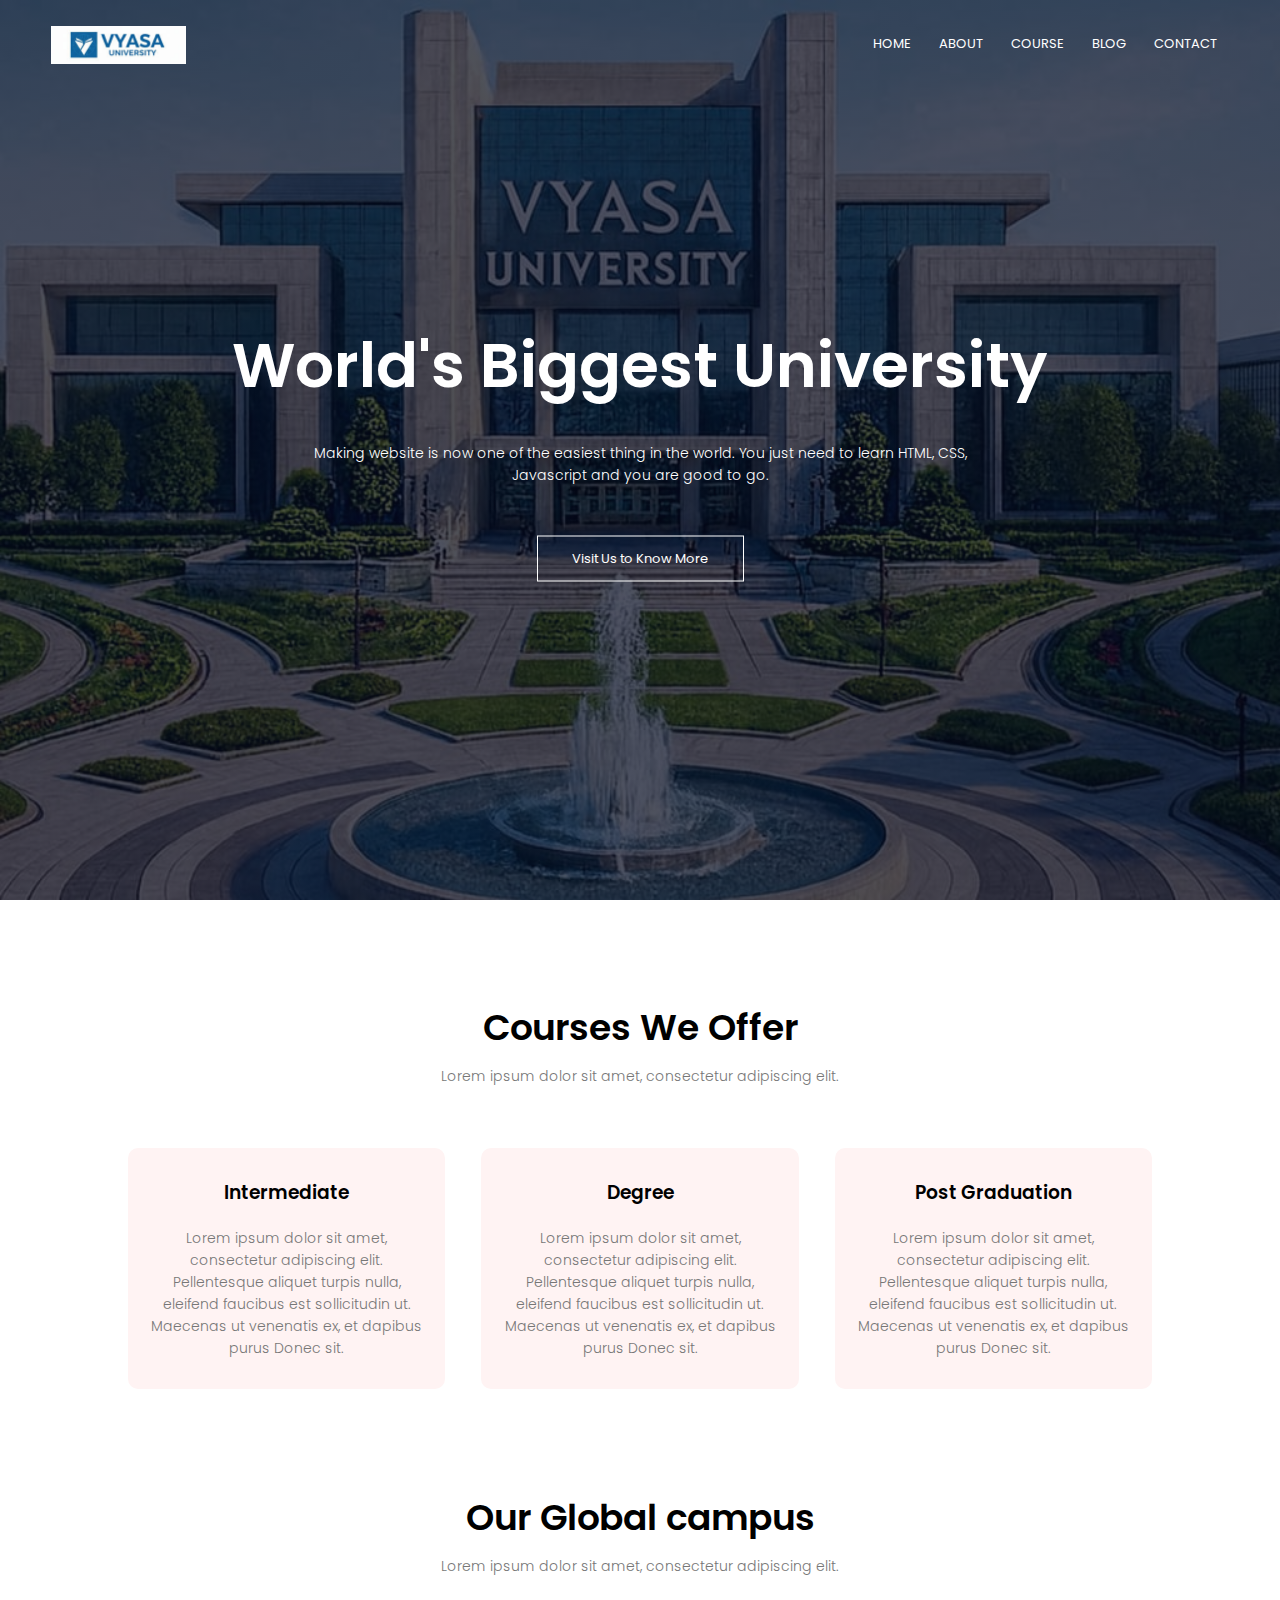
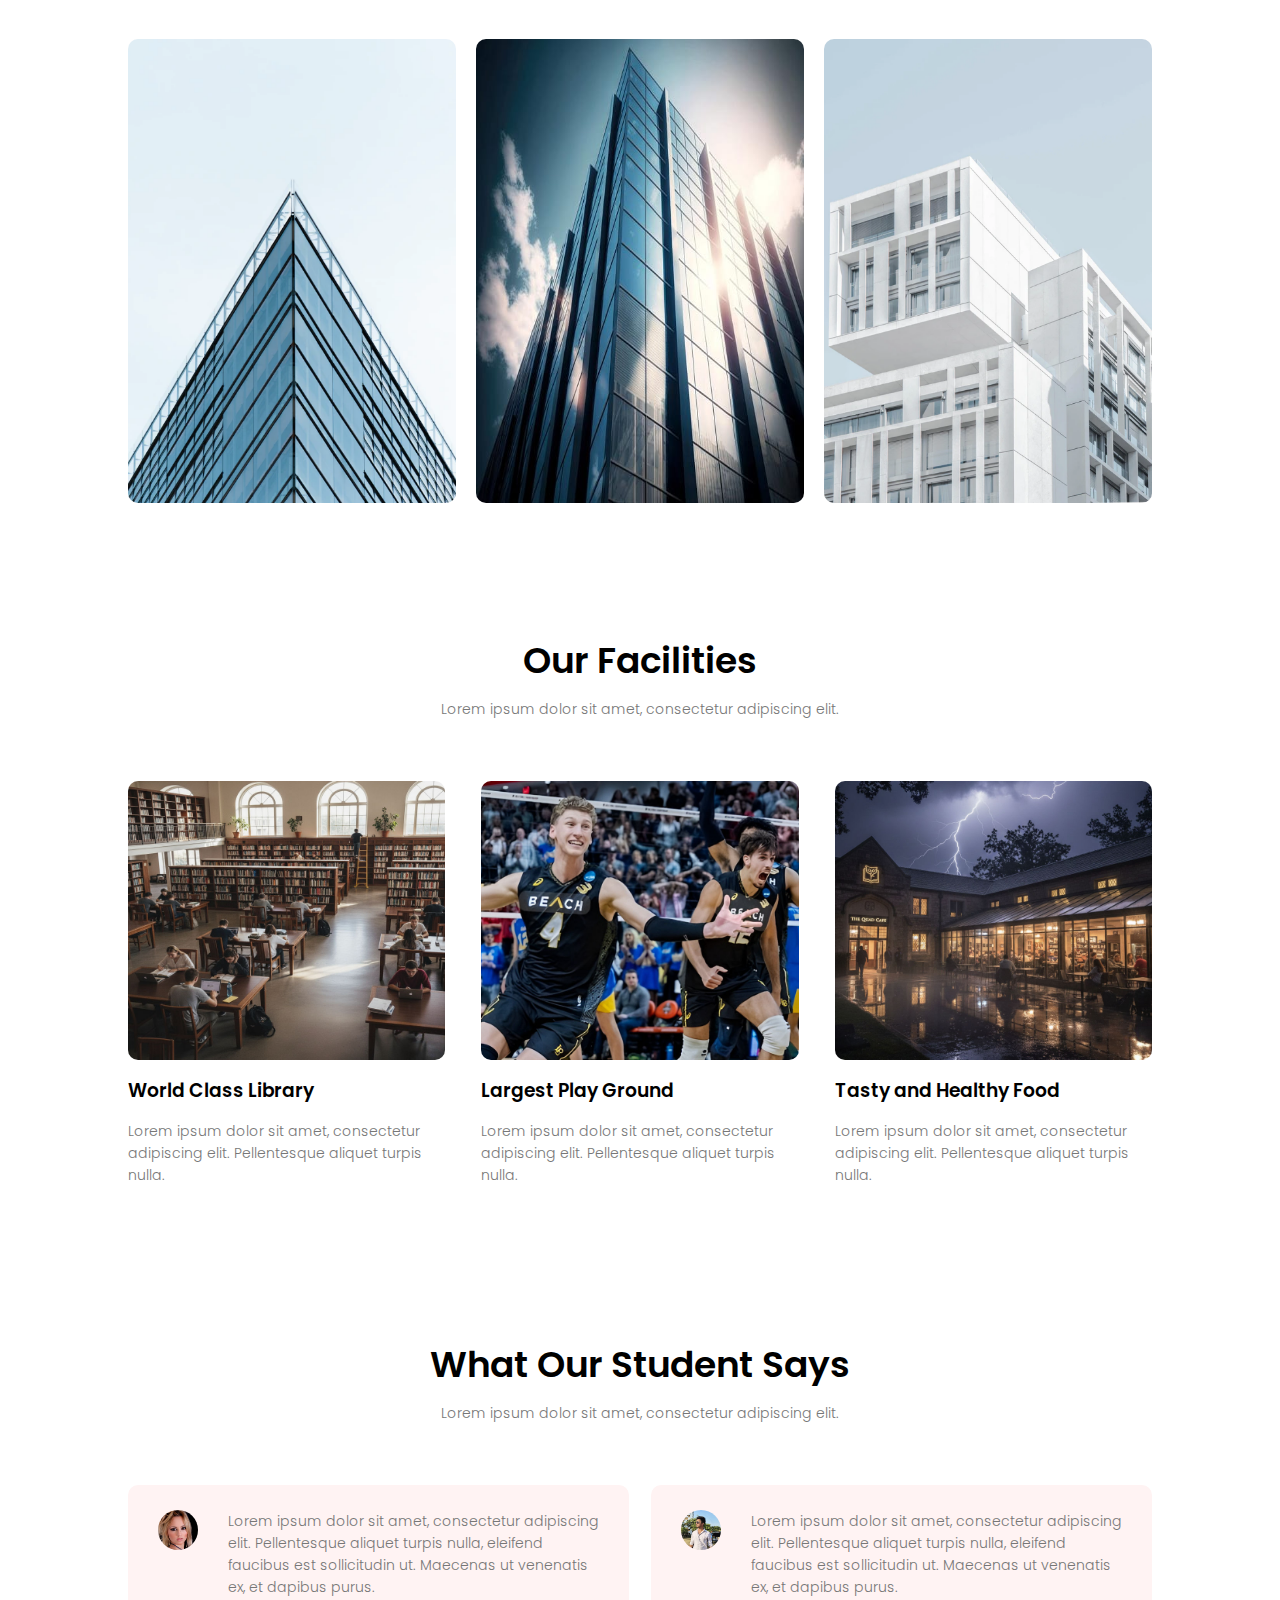
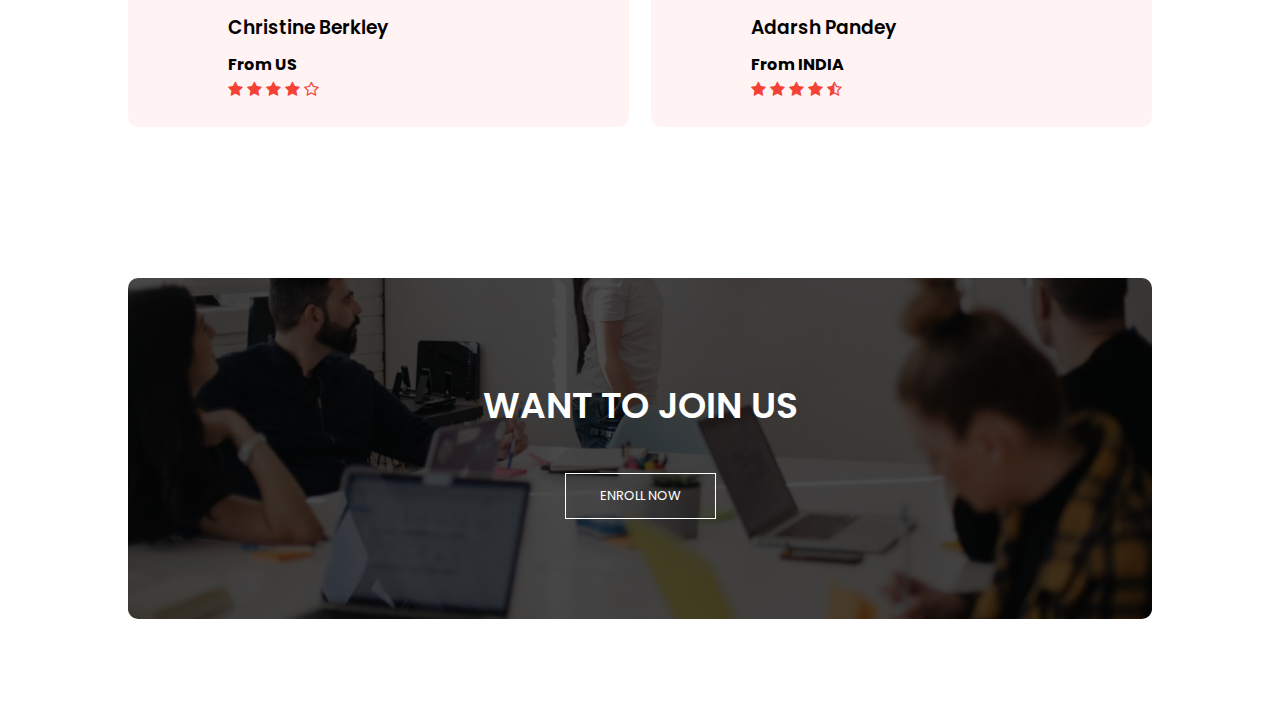
<file: index.html>
<html>
<head>
<meta name="viewport" content="width=device-width, initial-scale=1.0">
<title>University Website Design - BY ANSH</title>
<link rel="stylesheet" href="style.css">
<link href="https://fonts.googleapis.com/css?family=Poppins:100,200,300,400,600,700&display=swap" rel="stylesheet">
<link rel="stylesheet" href="https://stackpath.bootstrapcdn.com/font-awesome/4.7.0/css/font-awesome.min.css"> 
</head>
<body>
    <section class="header">
        
        <nav>
            <a href="index.html"><img src="images/logo.jpg"></a>
            <div class="nav-links" id="navLinks">  
                <i class="fa fa-close" onclick="hideMenu()"></i>
                <ul>
                    <li><a href="index.html">HOME</a></li>
                    <li><a href="about.html">ABOUT</a></li>
                    <li><a href="course.html">COURSE</a></li>
                    <li><a href="blog.html">BLOG</a></li>
                    <li><a href="contact.html">CONTACT</a></li>
                </ul>
            </div>
            <i class="fa fa-bars" onclick="showMenu()"></i>
        </nav>
        
        <div class="text-box">
            <h1>World's Biggest University</h1>
            <p>Making website is now one of the easiest thing in the world. You just need to learn HTML, CSS,<br>Javascript and you are good to go.</p>
            <a href="contact.html" class="hero-btn">Visit Us to Know More</a>
        </div>
    </section>
    
<!---------- course ----------->
    
    <section class="course">
        <h1>Courses We Offer</h1>
        <p>Lorem ipsum dolor sit amet, consectetur adipiscing elit.</p>
        <div class="row">
            <div class="course-col">
                <h3>Intermediate</h3>
                <p>Lorem ipsum dolor sit amet, consectetur adipiscing elit. Pellentesque aliquet turpis nulla, eleifend faucibus est sollicitudin ut. Maecenas ut venenatis ex, et dapibus purus Donec sit.</p>
            </div>
            <div class="course-col">
                <h3>Degree</h3>
                <p>Lorem ipsum dolor sit amet, consectetur adipiscing elit. Pellentesque aliquet turpis nulla, eleifend faucibus est sollicitudin ut. Maecenas ut venenatis ex, et dapibus purus Donec sit.</p>
            </div>
            <div class="course-col">
                <h3>Post Graduation</h3>
                <p>Lorem ipsum dolor sit amet, consectetur adipiscing elit. Pellentesque aliquet turpis nulla, eleifend faucibus est sollicitudin ut. Maecenas ut venenatis ex, et dapibus purus Donec sit.</p>
            </div>
        </div>
    </section>
    
<!---------- campus ---------->
    
    <section class="campus">
        <h1>Our Global campus</h1>
        <p>Lorem ipsum dolor sit amet, consectetur adipiscing elit.</p>
            <div class="row">
                <div class="campus-col">
                    <img src="images/london.png">
                    <div class="layer">
                        <h3>LONDON</h3>
                    </div>
                </div>
                <div class="campus-col">
                    <img src="images/newyork.jpg">
                    <div class="layer">
                        <h3>NEW YORK</h3>
                    </div>
                </div>
                <div class="campus-col">
                    <img src="images/washington.png">
                    <div class="layer">
                        <h3>WASHINGTON</h3>
                    </div>
                </div>
                
            </div>
    </section>
    
<!---------- Facilities ---------->
    
    <section class="facility">
        <h1>Our Facilities</h1>
        <p>Lorem ipsum dolor sit amet, consectetur adipiscing elit.</p>
            <div class="row">
                <div class="facility-col">
                    <img src="images/library.png.jpg">
                    <h3>World Class Library</h3>
                    <p>Lorem ipsum dolor sit amet, consectetur adipiscing elit. Pellentesque aliquet turpis nulla.</p>
                </div>
                <div class="facility-col">
                    <img src="images/volleyball.png.jpg">
                    <h3>Largest Play Ground</h3>
                    <p>Lorem ipsum dolor sit amet, consectetur adipiscing elit. Pellentesque aliquet turpis nulla.</p>
                </div>
                <div class="facility-col">
                    <img src="images/restaurant.png.jpg">
                    <h3>Tasty and Healthy Food</h3>
                    <p>Lorem ipsum dolor sit amet, consectetur adipiscing elit. Pellentesque aliquet turpis nulla.</p>
                </div>
            </div>
    </section>
    
    
<!---------- testimonials ---------->
    
    <section class="testimonials">
        <h1>What Our Student Says</h1>
        <p>Lorem ipsum dolor sit amet, consectetur adipiscing elit.</p>
            <div class="row">
                <div class="testimonial-col">
                    <img src="images/user1.jpg">
                    <div> 
                        <p>Lorem ipsum dolor sit amet, consectetur adipiscing elit. Pellentesque aliquet turpis nulla, eleifend faucibus est sollicitudin ut. Maecenas ut venenatis ex, et dapibus purus.</p>
                        <h3>Christine Berkley</h3>
                        <h4>From US</h4>
                        <i class="fa fa-star"></i>
                        <i class="fa fa-star"></i>
                        <i class="fa fa-star"></i>
                        <i class="fa fa-star"></i>
                        <i class="fa fa-star-o"></i>
                    </div>
                </div>
                <div class="testimonial-col">
                    <img src="images/user2.jpg">
                    <div>
                        <p>Lorem ipsum dolor sit amet, consectetur adipiscing elit. Pellentesque aliquet turpis nulla, eleifend faucibus est sollicitudin ut. Maecenas ut venenatis ex, et dapibus purus.</p>
                        <h3>Adarsh Pandey</h3>
                        <h4>From INDIA</h4>
                        <i class="fa fa-star"></i>
                        <i class="fa fa-star"></i>
                        <i class="fa fa-star"></i>
                        <i class="fa fa-star"></i>
                        <i class="fa fa-star-half-o"></i>
                    </div>
                </div>
                
            </div>
    </section>
    
<!------ Call To Action ------>

<section class="cta">
    
       <h1> WANT TO JOIN US </h1>
        <a class="hero-btn red-btn,"href="https://youtube.com/@anshraj_133?si=TaC7SH4t0weMFYqm">ENROLL NOW</a>
       
    
</section>    
 
<!-------- footer ---------->


  
<!----JavaScript for toggle menu---->
<script>
    var navLinks = document.getElementById("navLinks");

    function showMenu() {
        navLinks.style.right = "0";
    }

    function hideMenu() {
        navLinks.style.right = "-200px";
    }
</script> 
    
</body>
</html>
</file>
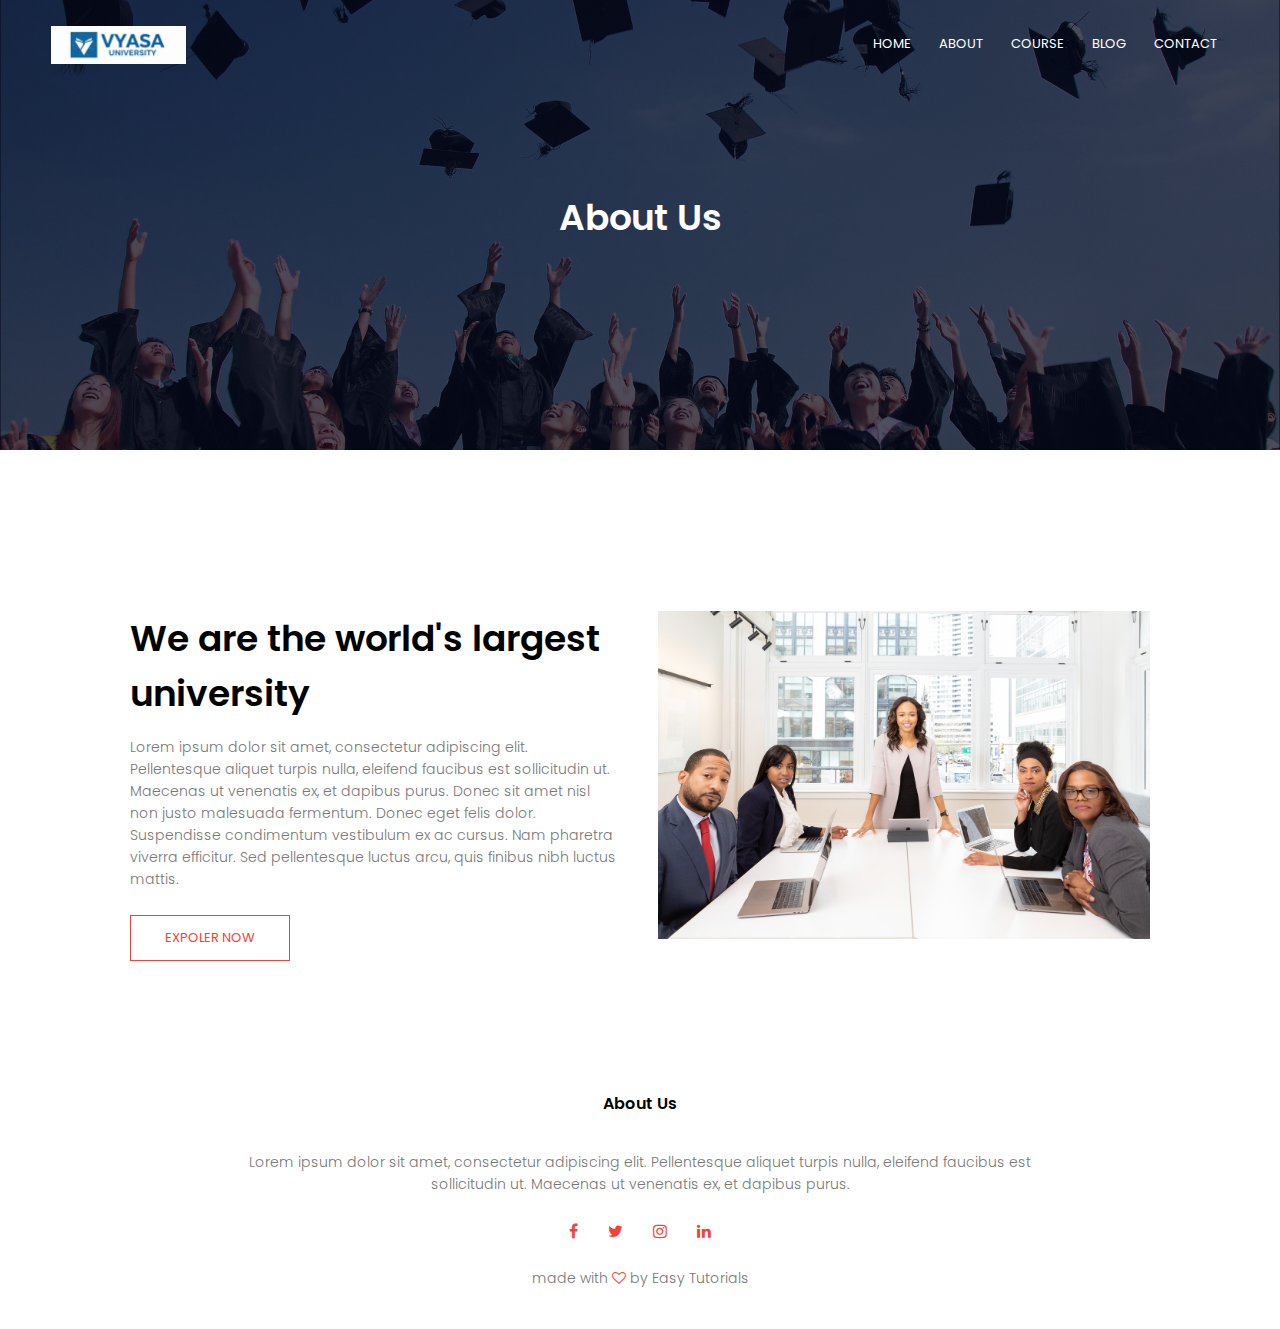
<file: about.html>
<html>
<head>
<meta name="viewport" content="width=device-width, initial-scale=1.0">
<title>University Website Design - Easy Tutorials</title>
<link rel="stylesheet" href="style.css">
<link href="https://fonts.googleapis.com/css?family=Poppins:100,200,300,400,600,700&display=swap" rel="stylesheet">
<link rel="stylesheet" href="https://stackpath.bootstrapcdn.com/font-awesome/4.7.0/css/font-awesome.min.css"> 
</head>
<body>
    <section class="sub-header">
        <nav>
            <a href="index.html"><img src="images/logo.jpg"></a>
            <div class="nav-links" id="navLinks">  
                <i class="fa fa-close" onclick="hideMenu()"></i>
                <ul>
                    <li><a href="index.html">HOME</a></li>
                    <li><a href="about.html">ABOUT</a></li>
                    <li><a href="course.html">COURSE</a></li>
                    <li><a href="blog.html">BLOG</a></li>
                    <li><a href="contact.html">CONTACT</a></li>
                </ul>
            </div>
            <i class="fa fa-bars" onclick="showMenu()"></i>
        </nav>   
            <h1>About Us</h1>
    </section>
    
    
<!------- about us content -------->
    
<section class="about-us">
    <div class="row">
        <div class="about-col">
            <h1>We are the world's largest university</h1>     
            <p>Lorem ipsum dolor sit amet, consectetur adipiscing elit. Pellentesque aliquet turpis nulla, eleifend faucibus est sollicitudin ut. Maecenas ut venenatis ex, et dapibus purus. Donec sit amet nisl non justo malesuada fermentum. Donec eget felis dolor. Suspendisse condimentum vestibulum ex ac cursus. Nam pharetra viverra efficitur. Sed pellentesque luctus arcu, quis finibus nibh luctus mattis.</p>
            <a  class="hero-btn red-btn"href="https://www.linkedin.com/in/ansh-raj-6442a7393?utm_source=share&utm_campaign=share_via&utm_content=profile&utm_medium=android_app">EXPOLER NOW</a>
        </div>
        <div class="about-col">
            <img src="images/about.jpg">
        </div>
    </div>    
</section>
    
<!-------- footer ---------->

<section class="footer">
        <h4>About Us</h4>
        <p>Lorem ipsum dolor sit amet, consectetur adipiscing elit. Pellentesque aliquet turpis nulla, eleifend faucibus est<br>sollicitudin ut. Maecenas ut venenatis ex, et dapibus purus.</p>
        <div class="icons">
            <i class="fa fa-facebook"></i>
            <i class="fa fa-twitter"></i>
            <i class="fa fa-instagram"></i>
            <i class="fa fa-linkedin"></i>
        </div>
        <p>made with <i class="fa fa-heart-o"></i> by Easy Tutorials</p>
</section>    
  
  
<!----JavaScript for toggle menu---->
<script>
    var navLinks = document.getElementById("navLinks");

    function showMenu() {
        navLinks.style.right = "0";
    }

    function hideMenu() {
        navLinks.style.right = "-200px";
    }
</script> 
    
</body>
</html>
</file>
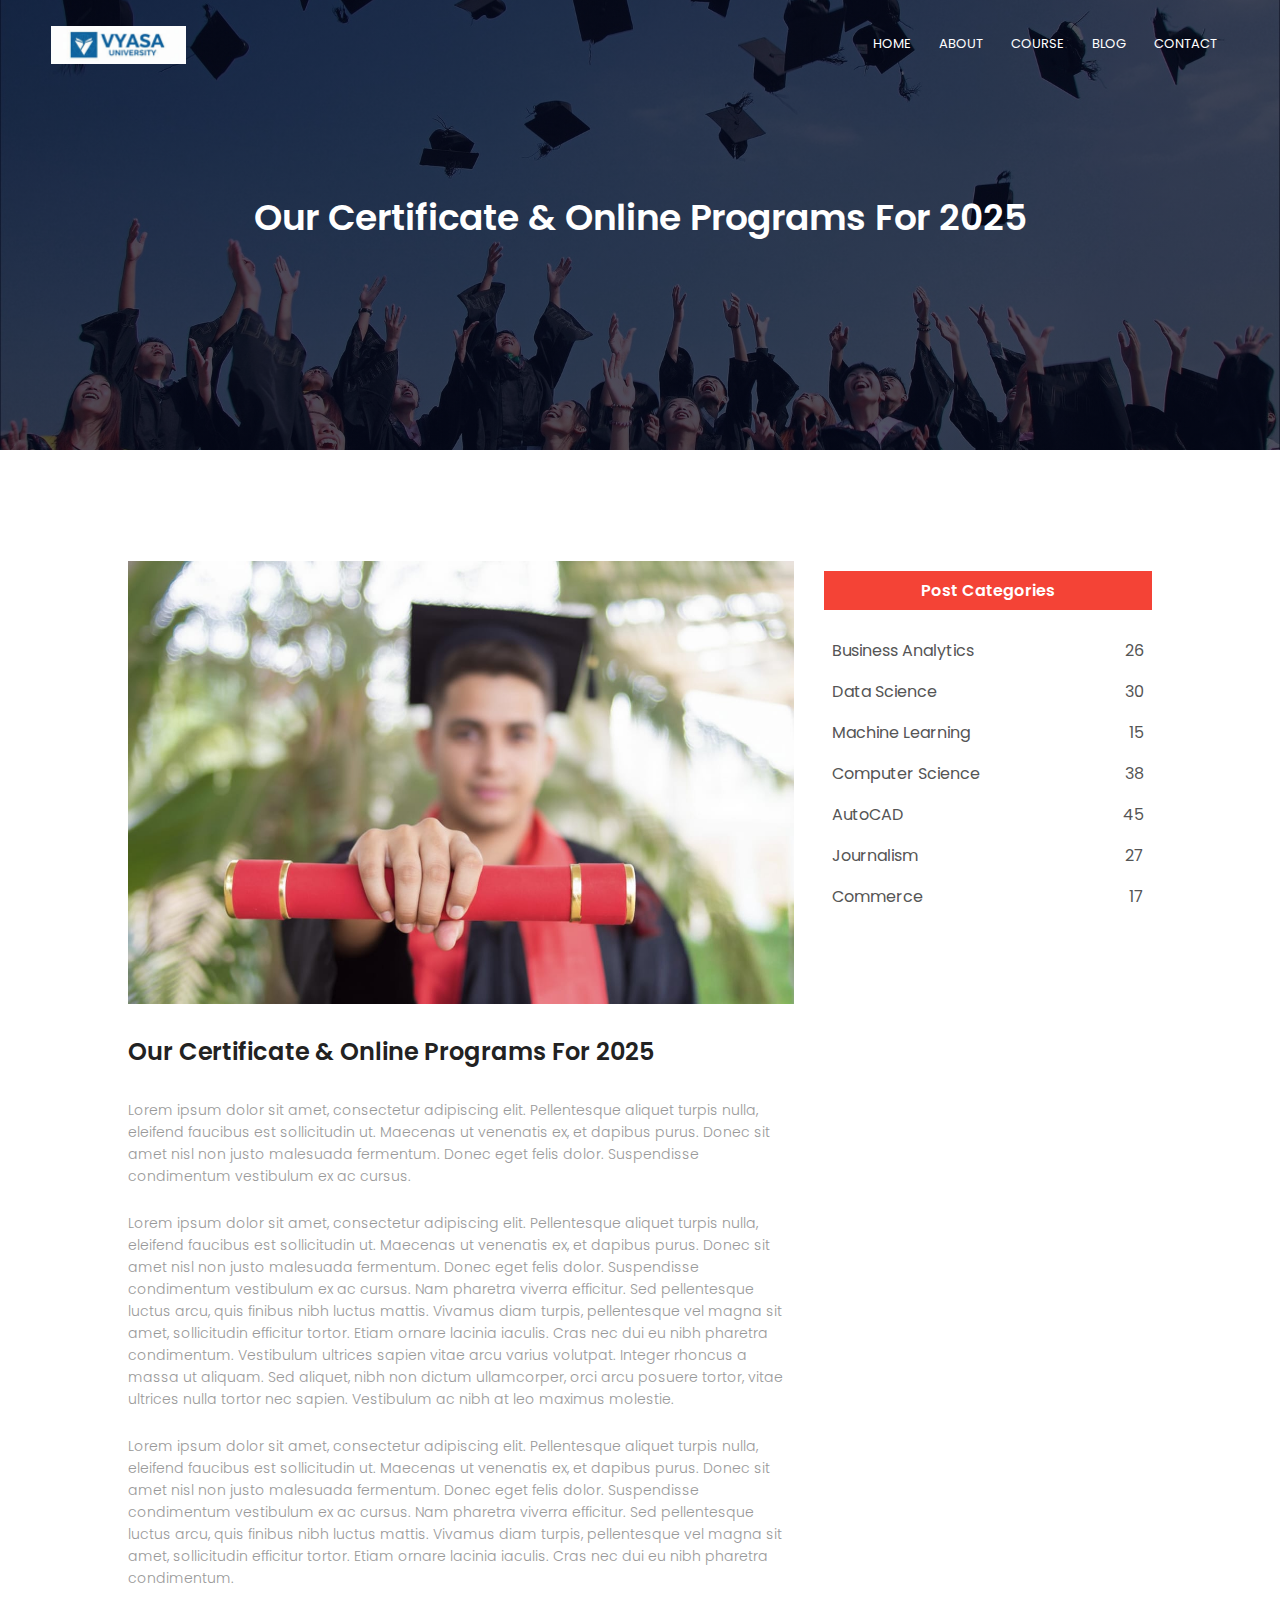
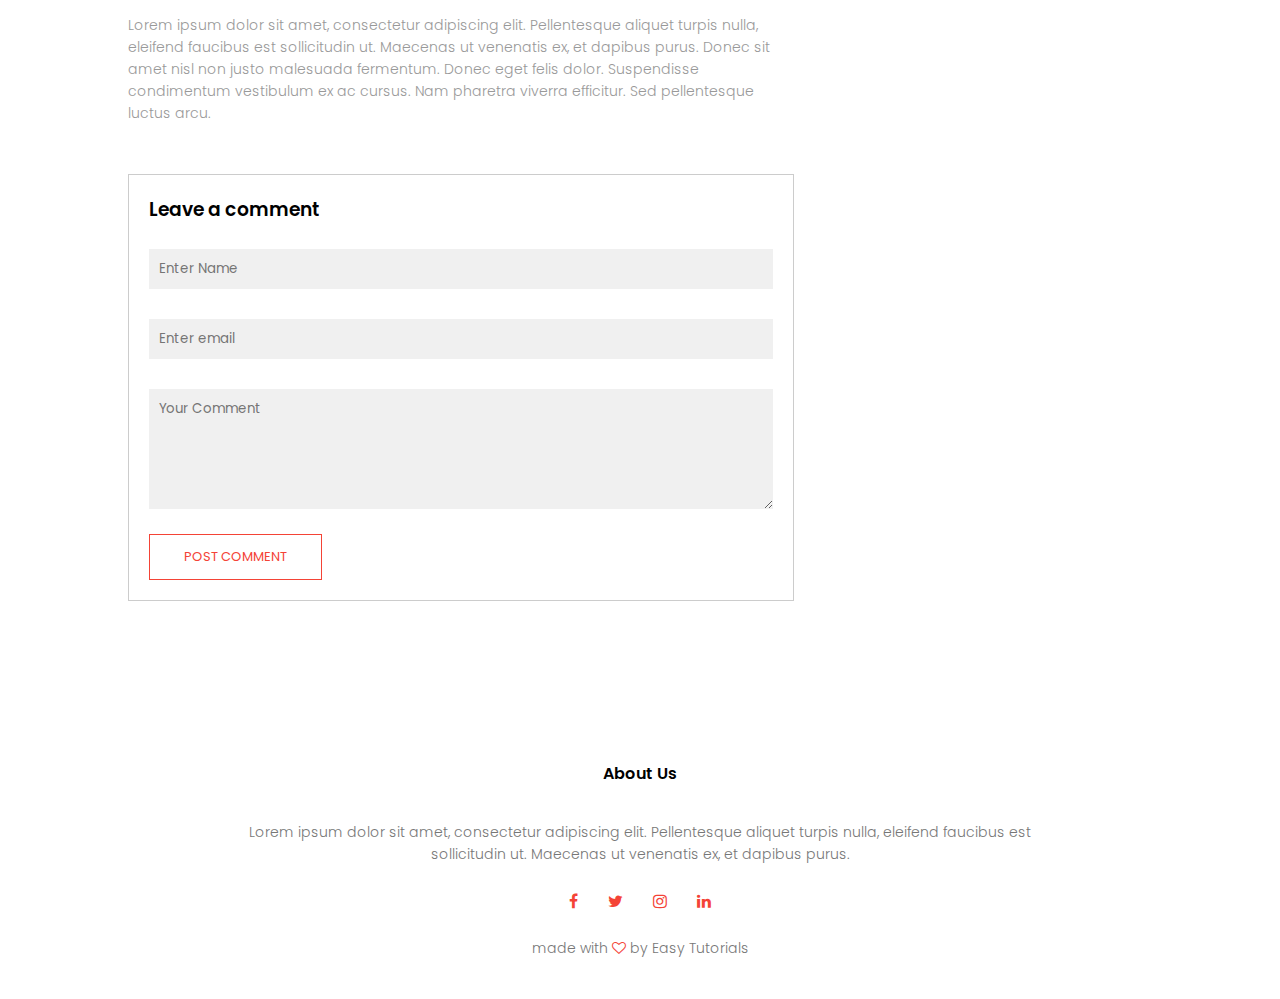
<file: blog.html>
<html>
<head>
<meta name="viewport" content="width=device-width, initial-scale=1.0">
<title>University Website Design - Easy Tutorials</title>
<link rel="stylesheet" href="style.css">
<link href="https://fonts.googleapis.com/css?family=Poppins:100,200,300,400,600,700&display=swap" rel="stylesheet">
<link rel="stylesheet" href="https://stackpath.bootstrapcdn.com/font-awesome/4.7.0/css/font-awesome.min.css"> 
</head>
<body>
    <section class="sub-header">
        <nav>
            <a href="index.html"><img src="images/logo.jpg"></a>
            <div class="nav-links" id="navLinks">  
                <i class="fa fa-close" onclick="hideMenu()"></i>
                <ul>
                    <li><a href="index.html">HOME</a></li>
                    <li><a href="about.html">ABOUT</a></li>
                    <li><a href="course.html">COURSE</a></li>
                    <li><a href="blog.html">BLOG</a></li>
                    <li><a href="contact.html">CONTACT</a></li>
                </ul>
            </div>
            <i class="fa fa-bars" onclick="showMenu()"></i>
        </nav>
            <h1>Our Certificate & Online Programs For 2025</h1>
    </section>
    
<!---------- Blog Page Content ---------->
    
    <section class="blog-content">
    <div class="row">
    <div class="blog-left">
        <img src="images/certificate.jpg">
        <h2>Our Certificate & Online Programs For 2025</h2>
        
        <p>Lorem ipsum dolor sit amet, consectetur adipiscing elit. Pellentesque aliquet turpis nulla, eleifend faucibus est sollicitudin ut. Maecenas ut venenatis ex, et dapibus purus. Donec sit amet nisl non justo malesuada fermentum. Donec eget felis dolor. Suspendisse condimentum vestibulum ex ac cursus.</p>
        <br>
        <p>Lorem ipsum dolor sit amet, consectetur adipiscing elit. Pellentesque aliquet turpis nulla, eleifend faucibus est sollicitudin ut. Maecenas ut venenatis ex, et dapibus purus. Donec sit amet nisl non justo malesuada fermentum. Donec eget felis dolor. Suspendisse condimentum vestibulum ex ac cursus. Nam pharetra viverra efficitur. Sed pellentesque luctus arcu, quis finibus nibh luctus mattis. Vivamus diam turpis, pellentesque vel magna sit amet, sollicitudin efficitur tortor. Etiam ornare lacinia iaculis. Cras nec dui eu nibh pharetra condimentum. Vestibulum ultrices sapien vitae arcu varius volutpat. Integer rhoncus a massa ut aliquam. Sed aliquet, nibh non dictum ullamcorper, orci arcu posuere tortor, vitae ultrices nulla tortor nec sapien. Vestibulum ac nibh at leo maximus molestie.</p>
        <br>
        <p>Lorem ipsum dolor sit amet, consectetur adipiscing elit. Pellentesque aliquet turpis nulla, eleifend faucibus est sollicitudin ut. Maecenas ut venenatis ex, et dapibus purus. Donec sit amet nisl non justo malesuada fermentum. Donec eget felis dolor. Suspendisse condimentum vestibulum ex ac cursus. Nam pharetra viverra efficitur. Sed pellentesque luctus arcu, quis finibus nibh luctus mattis. Vivamus diam turpis, pellentesque vel magna sit amet, sollicitudin efficitur tortor. Etiam ornare lacinia iaculis. Cras nec dui eu nibh pharetra condimentum.</p>
        <br>
        <p>Lorem ipsum dolor sit amet, consectetur adipiscing elit. Pellentesque aliquet turpis nulla, eleifend faucibus est sollicitudin ut. Maecenas ut venenatis ex, et dapibus purus. Donec sit amet nisl non justo malesuada fermentum. Donec eget felis dolor. Suspendisse condimentum vestibulum ex ac cursus. Nam pharetra viverra efficitur. Sed pellentesque luctus arcu.</p>
        
        <div class="comment-box">
            <h3>Leave a comment</h3>
            <form class="comment-form">
                    <input type="text" placeholder="Enter Name">
                    <input type="email" placeholder="Enter email">
                    <textarea rows="5" placeholder="Your Comment"></textarea>
                    <button type="submit" class="hero-btn red-btn">POST COMMENT</button>
            </form>
        </div>
    </div>
        
    <div class="blog-right">
        
        
            <h3>Post Categories</h3>
            <div>
                <span>Business Analytics</span>
                <span>26</span>
            </div>
            <div>
                <span>Data Science</span>
                <span>30</span>
            </div>
            <div>
                <span>Machine Learning</span>
                <span>15</span>
            </div>
            <div>
                <span>Computer Science</span>
                <span>38</span>
            </div>
            <div>
                <span>AutoCAD</span>
                <span>45</span>
            </div>
            <div>
                <span>Journalism</span>
                <span>27</span>
            </div>
            <div>
                <span>Commerce</span>
                <span>17</span>
            </div>
           
        </div> 
    
    </div>
    </section>
    
<!-------- footer ---------->

<section class="footer">
        <h4>About Us</h4>
        <p>Lorem ipsum dolor sit amet, consectetur adipiscing elit. Pellentesque aliquet turpis nulla, eleifend faucibus est<br>sollicitudin ut. Maecenas ut venenatis ex, et dapibus purus.</p>
        <div class="icons">
            <i class="fa fa-facebook"></i>
            <i class="fa fa-twitter"></i>
            <i class="fa fa-instagram"></i>
            <i class="fa fa-linkedin"></i>
        </div>
        <p>made with <i class="fa fa-heart-o"></i> by Easy Tutorials</p>
</section>    
  
  
<!----JavaScript for toggle menu---->
<script>
    var navLinks = document.getElementById("navLinks");

    function showMenu() {
        navLinks.style.right = "0";
    }

    function hideMenu() {
        navLinks.style.right = "-200px";
    }
</script> 
    
</body>
</html>
</file>
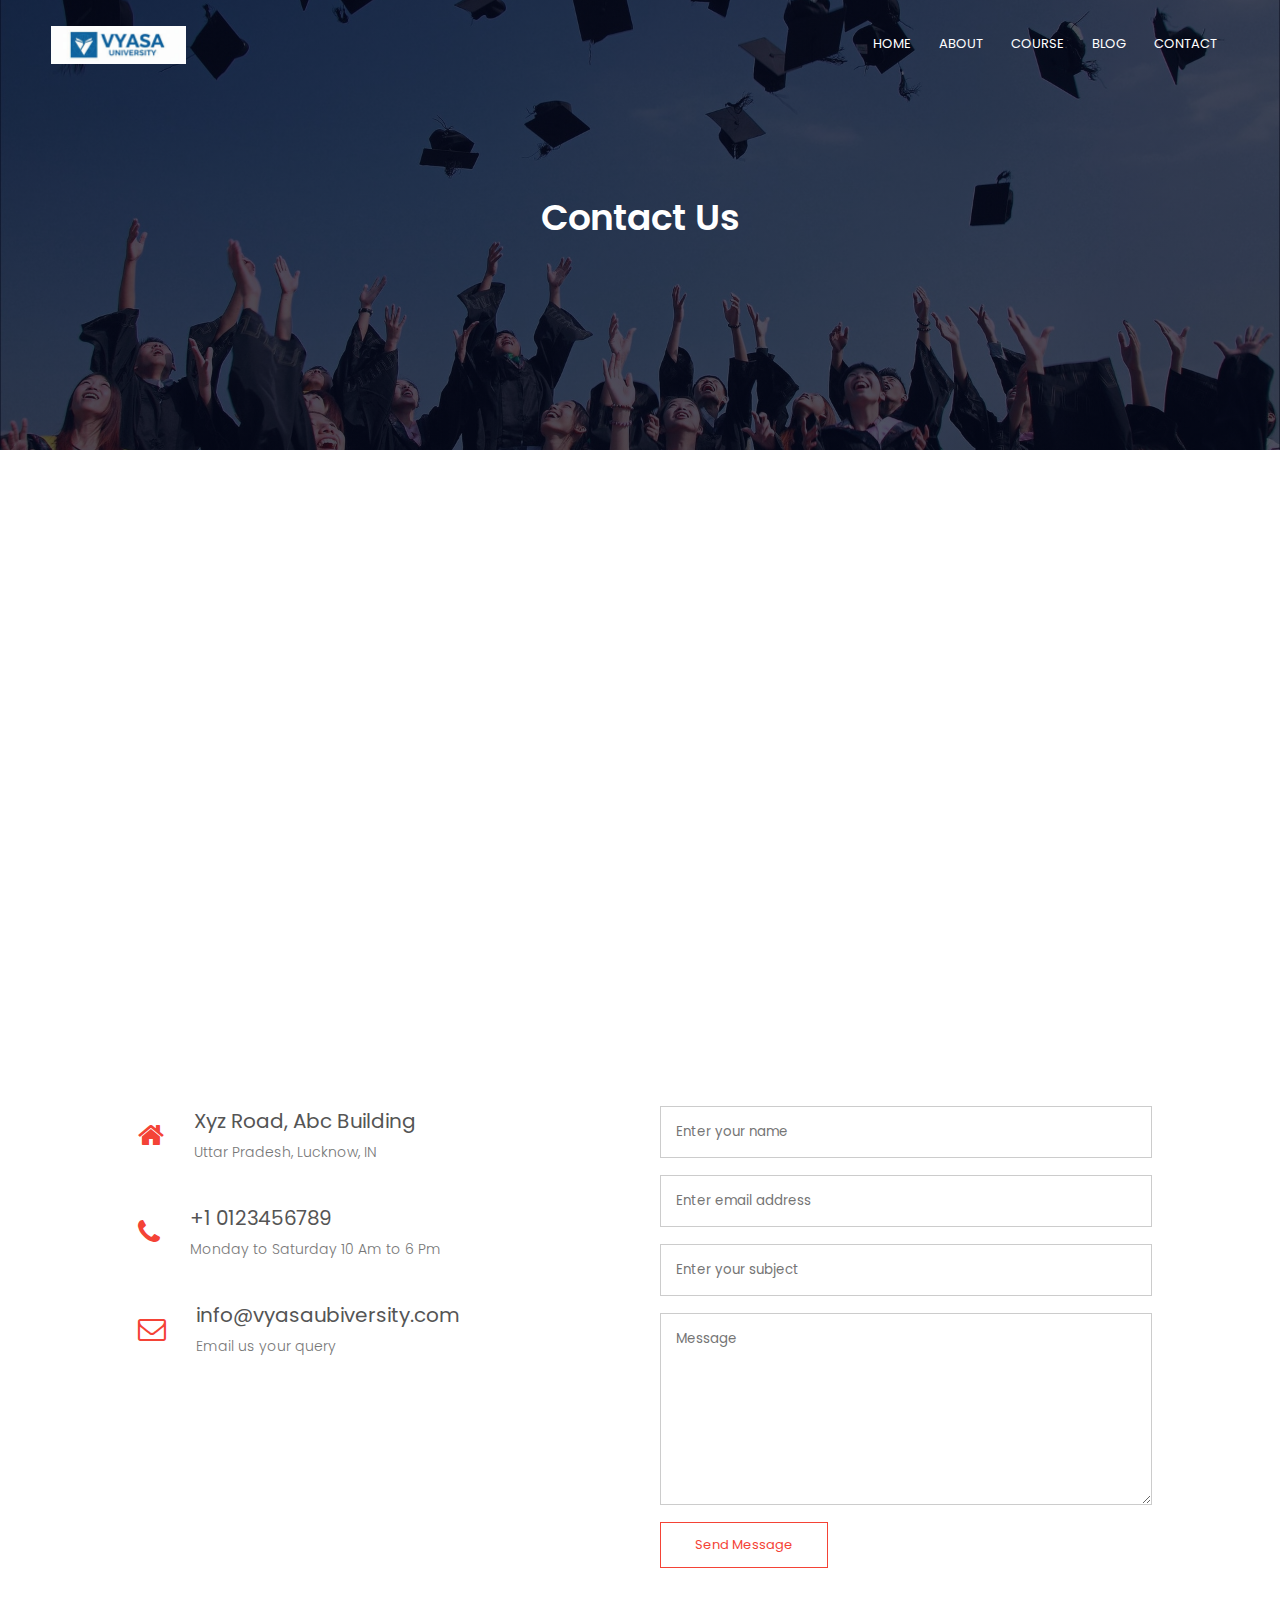
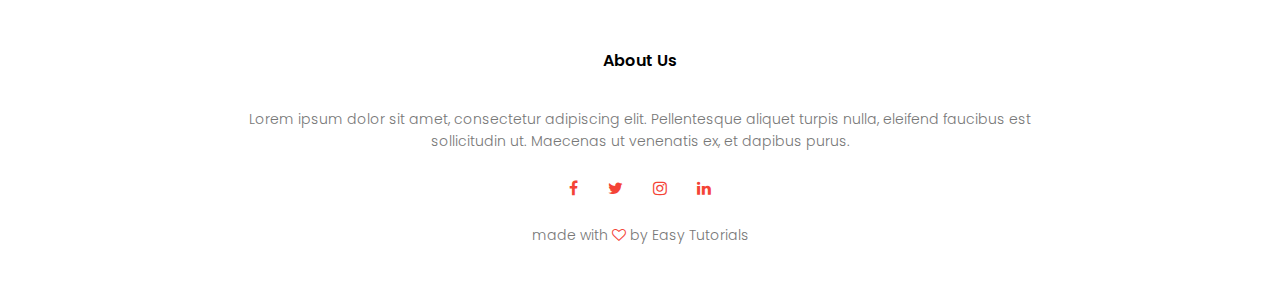
<file: contact.html>
<html>
<head>
<meta name="viewport" content="width=device-width, initial-scale=1.0">
<title>University Website Design - Easy Tutorials</title>
<link rel="stylesheet" href="style.css">
<link href="https://fonts.googleapis.com/css?family=Poppins:100,200,300,400,600,700&display=swap" rel="stylesheet">
<link rel="stylesheet" href="https://stackpath.bootstrapcdn.com/font-awesome/4.7.0/css/font-awesome.min.css"> 
</head>
<body>
    <section class="sub-header">
        <nav>
            <a href="index.html"><img src="images/logo.jpg"></a>
            <div class="nav-links" id="navLinks">  
                <i class="fa fa-close" onclick="hideMenu()"></i>
                <ul>
                    <li><a href="index.html">HOME</a></li>
                    <li><a href="about.html">ABOUT</a></li>
                    <li><a href="course.html">COURSE</a></li>
                    <li><a href="blog.html">BLOG</a></li>
                    <li><a href="contact.html">CONTACT</a></li>
                </ul>
            </div>
            <i class="fa fa-bars" onclick="showMenu()"></i>
        </nav>
            <h1>Contact Us</h1>
    </section>
    
    
<!------- Contact Us ------->

    
    <section class="location">
            <iframe src="https://www.google.com/maps/embed?pb=!1m18!1m12!1m3!1d3887.368144678623!2d77.55384341419037!3d13.012212417508028!2m3!1f0!2f0!3f0!3m2!1i1024!2i768!4f13.1!3m3!1m2!1s0x3bae3d7f3535d71b%3A0x660d25b66e9fb25c!2sWorld+Trade+Centre!5e0!3m2!1sen!2sin!4v1565255080367!5m2!1sen!2sin" width="720" height="445" frameborder="0" style="border:0" allowfullscreen></iframe>
    </section>
    
    <section class="contact-us">
            <div class="row">
                <div class="contact-col">
                    <div>
                        <i class="fa fa-home"></i>
                        <span>
                            <h5>Xyz Road, Abc Building</h5>
                            <p>Uttar Pradesh, Lucknow, IN</p>
                        </span>
                    </div>
                    <div>
                        <i class="fa fa-phone"></i>
                        <span>
                            <h5>+1 0123456789</h5>
                            <p>Monday to Saturday 10 Am to 6 Pm</p>
                        </span>
                    </div>
                    <div>
                        <i class="fa fa-envelope-o"></i>
                        <span>
                            <h5>info@vyasaubiversity.com</h5>
                            <p>Email us your query</p>
                        </span>
                    </div>
                </div>
                <div class="contact-col">
                    <form method="post" action="contact-form-handler.php">
                    <input type="text" name="name" placeholder="Enter your name" required>
                    <input type="email" name="email" placeholder="Enter email address" required>
                    <input type="text" name="subject" placeholder="Enter your subject" required>
                    <textarea rows="8" name="message" placeholder="Message" required></textarea>
                    <button type="submit" class="hero-btn red-btn">Send Message</button>
                    </form> 
                </div>
            </div>
    </section>
    
<!-------- footer ---------->

<section class="footer">
        <h4>About Us</h4>
        <p>Lorem ipsum dolor sit amet, consectetur adipiscing elit. Pellentesque aliquet turpis nulla, eleifend faucibus est<br>sollicitudin ut. Maecenas ut venenatis ex, et dapibus purus.</p>
        <div class="icons">
            <i class="fa fa-facebook"></i>
            <i class="fa fa-twitter"></i>
            <i class="fa fa-instagram"></i>
            <i class="fa fa-linkedin"></i>
        </div>
        <p>made with <i class="fa fa-heart-o"></i> by Easy Tutorials</p>
</section>    
  
  
<!----JavaScript for toggle menu---->
<script>
    var navLinks = document.getElementById("navLinks");

    function showMenu() {
        navLinks.style.right = "0";
    }

    function hideMenu() {
        navLinks.style.right = "-200px";
    }
</script> 
    
</body>
</html>
</file>
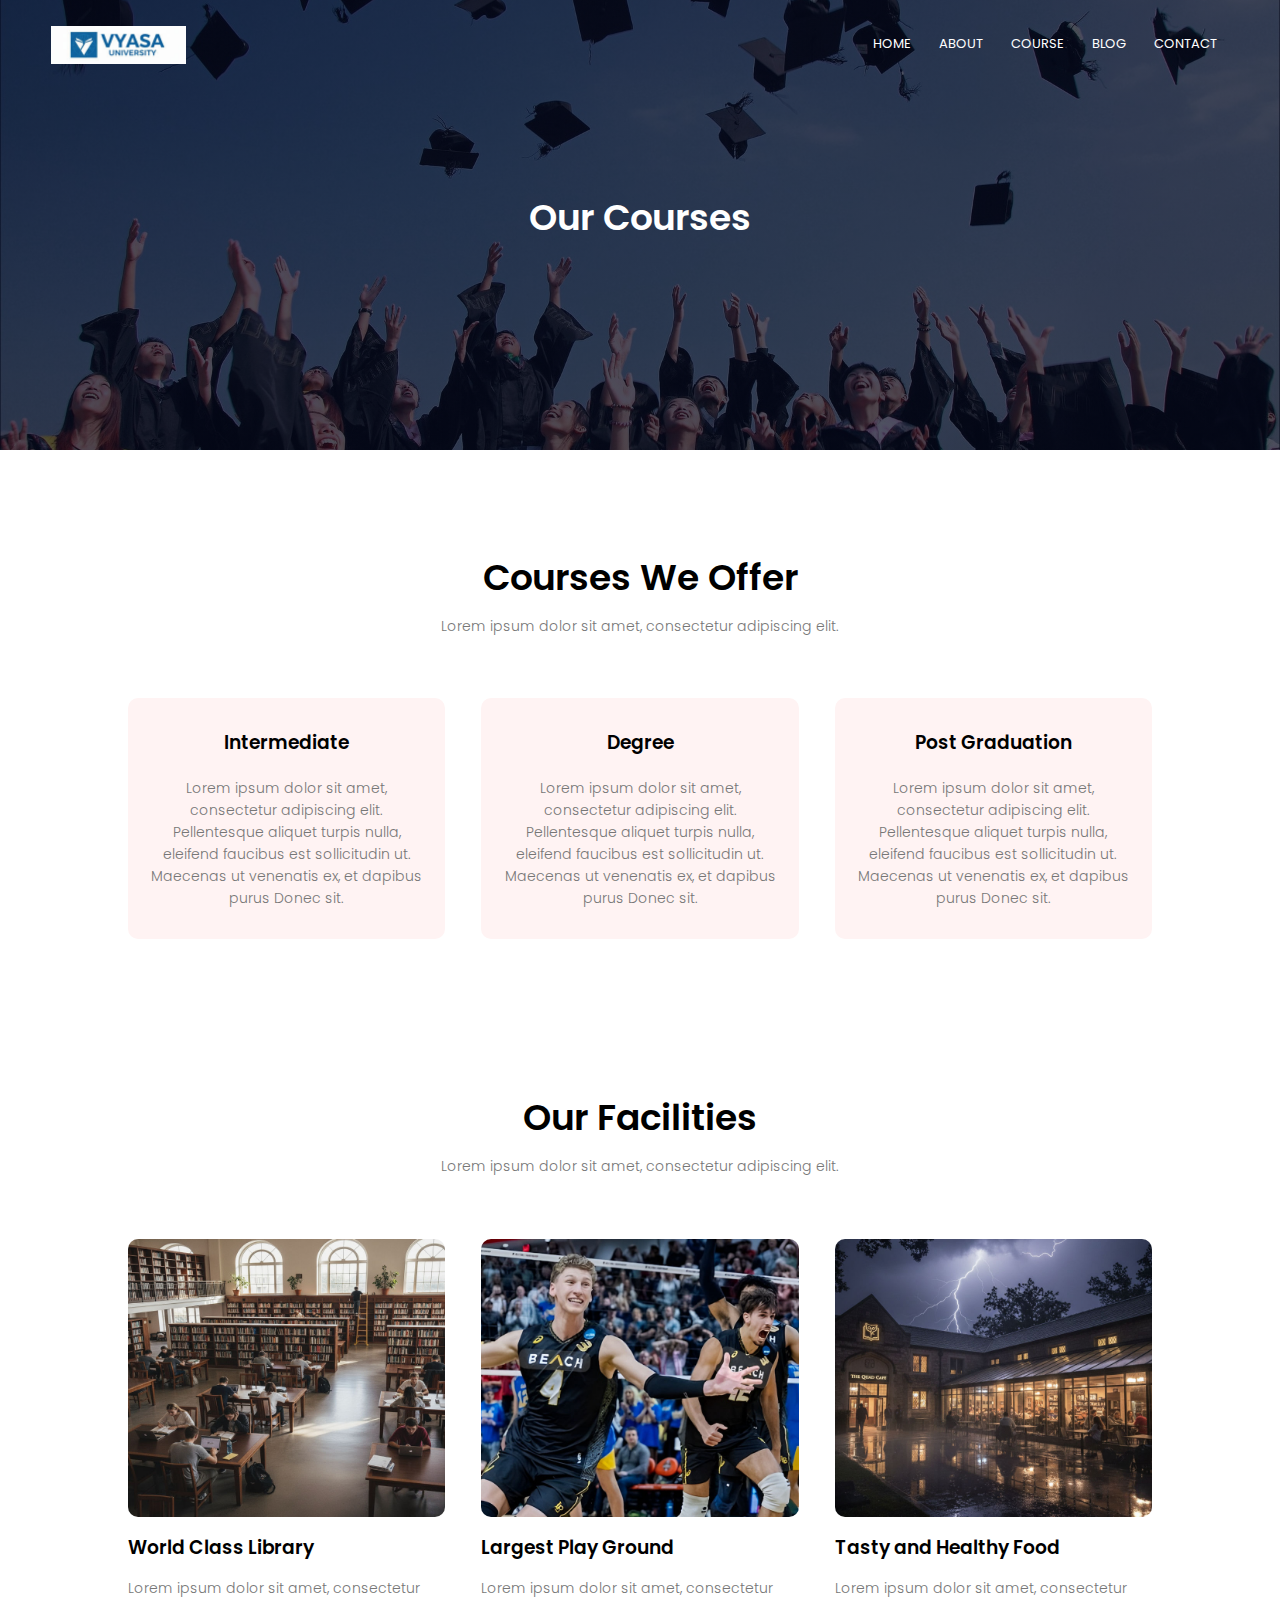
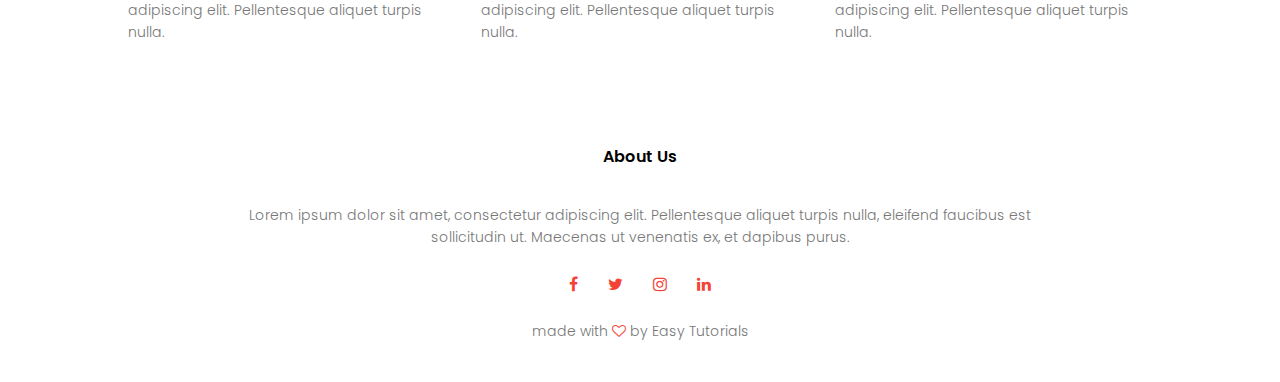
<file: course.html>
<html>
<head>
<meta name="viewport" content="width=device-width, initial-scale=1.0">
<title>University Website Design - Easy Tutorials</title>
<link rel="stylesheet" href="style.css">
<link href="https://fonts.googleapis.com/css?family=Poppins:100,200,300,400,600,700&display=swap" rel="stylesheet">
<link rel="stylesheet" href="https://stackpath.bootstrapcdn.com/font-awesome/4.7.0/css/font-awesome.min.css"> 
</head>
<body>
    <section class="sub-header">
        <nav>
            <a href="index.html"><img src="images/logo.jpg"></a>
            <div class="nav-links" id="navLinks">  
                <i class="fa fa-close" onclick="hideMenu()"></i>
                <ul>
                    <li><a href="index.html">HOME</a></li>
                    <li><a href="about.html">ABOUT</a></li>
                    <li><a href="course.html">COURSE</a></li>
                    <li><a href="blog.html">BLOG</a></li>
                    <li><a href="contact.html">CONTACT</a></li>
                </ul>
            </div>
            <i class="fa fa-bars" onclick="showMenu()"></i>
        </nav>
            <h1>Our Courses</h1>
    </section>
    
    
<!---------- course ----------->
    
    <section class="course">
        <h1>Courses We Offer</h1>
        <p>Lorem ipsum dolor sit amet, consectetur adipiscing elit.</p>
        <div class="row">
            <div class="course-col">
                <h3>Intermediate</h3>
                <p>Lorem ipsum dolor sit amet, consectetur adipiscing elit. Pellentesque aliquet turpis nulla, eleifend faucibus est sollicitudin ut. Maecenas ut venenatis ex, et dapibus purus Donec sit.</p>
            </div>
            <div class="course-col">
                <h3>Degree</h3>
                <p>Lorem ipsum dolor sit amet, consectetur adipiscing elit. Pellentesque aliquet turpis nulla, eleifend faucibus est sollicitudin ut. Maecenas ut venenatis ex, et dapibus purus Donec sit.</p>
            </div>
            <div class="course-col">
                <h3>Post Graduation</h3>
                <p>Lorem ipsum dolor sit amet, consectetur adipiscing elit. Pellentesque aliquet turpis nulla, eleifend faucibus est sollicitudin ut. Maecenas ut venenatis ex, et dapibus purus Donec sit.</p>
            </div>
        </div>
    </section>
    
<!---------- Facilities ---------->
    
    <section class="facility">
        <h1>Our Facilities</h1>
        <p>Lorem ipsum dolor sit amet, consectetur adipiscing elit.</p>
            <div class="row">
                <div class="facility-col">
                    <img src="images/library.png.jpg">
                    <h3>World Class Library</h3>
                    <p>Lorem ipsum dolor sit amet, consectetur adipiscing elit. Pellentesque aliquet turpis nulla.</p>
                </div>
                <div class="facility-col">
                    <img src="images/volleyball.png.jpg">
                    <h3>Largest Play Ground</h3>
                    <p>Lorem ipsum dolor sit amet, consectetur adipiscing elit. Pellentesque aliquet turpis nulla.</p>
                </div>
                <div class="facility-col">
                    <img src="images/restaurant.png.jpg">
                    <h3>Tasty and Healthy Food</h3>
                    <p>Lorem ipsum dolor sit amet, consectetur adipiscing elit. Pellentesque aliquet turpis nulla.</p>
                </div>
            </div>
    </section>
    
<!-------- footer ---------->

<section class="footer">
        <h4>About Us</h4>
        <p>Lorem ipsum dolor sit amet, consectetur adipiscing elit. Pellentesque aliquet turpis nulla, eleifend faucibus est<br>sollicitudin ut. Maecenas ut venenatis ex, et dapibus purus.</p>
        <div class="icons">
            <i class="fa fa-facebook"></i>
            <i class="fa fa-twitter"></i>
            <i class="fa fa-instagram"></i>
            <i class="fa fa-linkedin"></i>
        </div>
        <p>made with <i class="fa fa-heart-o"></i> by Easy Tutorials</p>
</section>    
  
  
<!----JavaScript for toggle menu---->
<script>
    var navLinks = document.getElementById("navLinks");

    function showMenu() {
        navLinks.style.right = "0";
    }

    function hideMenu() {
        navLinks.style.right = "-200px";
    }
</script>  
    
</body>
</html>
</file>
<file: style.css>
*{
    margin: 0;
    padding: 0;
    font-family: 'Poppins', sans-serif;
}
.header{
    min-height: 100vh;
    width: 100%;
    background-image: linear-gradient(rgba(4,9,30,0.7),rgba(4,9,30,0.7)),url(images/banner1.png.jpg);
    background-position: center;
    background-size: cover;
    position: relative;
    overflow: hidden;
}

nav{
    display: flex;
    padding: 2% 4%;
    justify-content: space-between;
    align-items: center;
}
nav img{
    width: 135px;
}
.nav-links{
    flex: 1;
    text-align: right;
}
.nav-links ul li{
    list-style: none;
    display: inline-block;
    padding: 8px 12px;
    position: relative;
}
.nav-links ul li a{
    color: #fff;
    text-decoration: none;
    font-size: 13px;
}
.nav-links ul li::after{
    content: '';
    width: 0%;
    height: 2px;
    background: #f44336;
    display: block;
    margin: auto;
    transition: .5s;    
}
.nav-links ul li:hover::after{
    width: 100%;
}
nav .fa{
    display: none;
}

.text-box{
    width: 90%;
    color: #fff;
    position: absolute;
    top: 50%;
    left: 50%;
    transform: translate(-50%, -50%);
    text-align: center;
}
.text-box h1{
    font-size: 62px;
}
.text-box p{
    margin: 20px 0 40px;
    font-size: 14px;
    color: #fff;
}
.hero-btn {
    display: inline-block;
    text-decoration: none;
    color: #fff;
    border: 1px solid #fff;
    padding: 12px 34px;
    font-size: 13px;
    background: transparent;
    position: relative;
    cursor: pointer;
    transition: 1s;
}

.hero-btn:hover{
    border: 1px solid #f44336;
    background: #f44336;
}


@media(max-width: 700px)
{
   .nav-links ul li
    {
        display: block;
    }
    .nav-links
    {
        position: fixed;
        background: #f44336;
        height: 100vh;
        width: 200px;
        top: 0;
        right: -200px;
        text-align: left;
        z-index: 2;
        transition: 0.5s;
    }
    .nav-links ul{
        padding: 30px;
    }
    nav .fa{
        display: block;
        color: #fff;
        margin: 10px;
        font-size: 22px;
        cursor: pointer; 
    }
    .text-box h1{
        font-size: 20px;
    }
}

/*---------- course --------*/

.course{
    width: 80%;
    margin: auto;
    text-align: center;
    padding-top: 100px;
}
h1{
    font-size: 36px;
    font-weight: 600;
}
p{
    color: #777;
    font-size: 14px;
    font-weight: 300;
    line-height: 22px;
    padding: 10px;
}
.row{
    margin-top: 5%;
    display: flex;
    justify-content: space-between;  
}
  
.course-col{
    flex-basis: 31%;
    background: #fff3f3;
    border-radius: 10px;
    margin-bottom: 5%;
    padding: 20px 12px;
    box-sizing: border-box;
    transition: .5s;
}
h3{
    text-align: center;
    font-weight: 600;
    margin: 10px 0;
}
.course-col:hover{
    box-shadow: 0 0 20px 0px rgba(0, 0, 0, 0.2);
}

@media (max-width:700px){
    .row{
        flex-direction: column;
    }
} 

/*---------------- campus ----------------*/

.campus{
    width: 80%;
    margin: auto;
    text-align: center;
    padding-top: 50px;
}
.campus-col{
    flex-basis: 32%;
    border-radius: 10px;
    margin-bottom: 30px;
    position: relative;
    overflow: hidden;
}
.campus-col img{
    width: 100%;
}

.layer{
    background: transparent;
    height: 100%;
    width: 100%;
    top: 0;
    left: 0;
    position: absolute;
    transition: .5s;
}
.layer:hover{
    background: rgba(226, 0, 0, 0.7);
}
.layer h3{
    width: 100%;
    font-weight: 500;
    color: #fff;
    font-size: 26px;
    bottom: 0;
    left: 50%;
    transform: translateX(-50%);
    position: absolute;
    opacity: 0;
    transition: .5s;
}
.layer:hover h3{
    bottom: 49%;
    opacity: 1;
}

/*-------------- Facilities ----------------*/

.facility{
    width: 80%;
    margin: auto;
    text-align: center;
    padding-top: 100px;
}
.facility-col{
    flex-basis: 31%;
    border-radius: 10px;
    margin-bottom: 5%;
    text-align: left;
}
.facility-col img{
    width: 100%;
    border-radius: 10px;
}
.facility-col p{
    padding: 0;
}
.facility-col h3{
    margin-top: 16px;
    margin-bottom: 15px;
    text-align: left;
}

/*---------------- testimonials ------------------*/

.testimonials{
    width: 80%;
    margin: auto;
    padding-top: 100px;
    text-align: center;
}

.testimonial-col{
    flex-basis: 44%;
    border-radius: 10px;
    margin-bottom: 5%;
    text-align: left;
    background: #fff3f3;
    padding: 25px;
    cursor: pointer;
    display: flex;
}
.testimonial-col img{
    height: 40px;
    margin-left: 5px;
    margin-right: 30px;
    border-radius: 50%;
}
.testimonial-col p{
    padding: 0;
}
.testimonial-col h3{
    margin-top: 15px;
    text-align: left;
}
.testimonial-col .fa{
    color: #f44336;
}

@media(max-width:700px){
    .testimonial-col img{
        margin-left: 0px;
        margin-right: 15px;
    }
}

/*-------- Call To Action ----------*/


.cta{
    margin: 100px auto;
    width: 80%;
    background-image: linear-gradient(rgba(0,0,0,0.7),rgba(0,0,0,0.7)),url(images/banner2.jpg);
    background-position: center;
    background-size: cover;
    border-radius: 10px;
    text-align: center;
    padding: 100px 0;
}
.cta h1{
    color: #fff;
    margin-bottom: 40px; 
    padding: 0; 
}

@media(max-width:700px){
    .cta h1{
        font-size: 24px;
    }
}

/*--------------Footer---------------*/

.footer{
    width: 100%;
    text-align: center;
    padding: 30px 0;
}
.footer h4{
    margin-bottom: 25px;
    margin-top: 20px;
    font-weight: 600;
}

.icons .fa{
    color: #f44336;
    margin: 0 13px;
    cursor: pointer;
    padding: 18px 0;
}
.fa-heart-o{
    color: #f44336;
}


/*--------------- About Us Page --------------*/


.sub-header{
    height: 50vh;
    width: 100%;
    background-image: linear-gradient(rgba(4,9,30,0.7),rgba(4,9,30,0.7)),url(images/background.jpg);
    background-position: center;
    background-size: cover;
    text-align: center;
    color: #fff;
}
.sub-header h1{
    margin-top: 100px;
}
.about-us{
    width: 80%;
    margin: auto;
    padding-top: 80px;
    padding-bottom: 50px;
}

.about-col{
    flex-basis: 48%;
    padding: 30px 2px;
}
.about-col h1{
    padding-top: 0;
}
.about-col p{
    padding: 15px 0 25px;
}

.hero-btn.red-btn{
    border: 1px solid #f44336;
    background: transparent;
    color: #f44336;
}
.hero-btn.red-btn:hover{
    border: 1px solid #f44336;
    background: #f44336;
    color: #fff;
}
.hero-btn.red-btn::after{
    background: #f44336;
}
.hero-btn.red-btn::before{
    background: #f44336;
}
.content-image{
    flex-basis: 50%;
}
.about-col img{
    width: 100%;
}

/*---------- Blog Page -------------*/

.blog-content{
    width: 80%;
    margin: auto;
    padding: 60px 0;
}
.blog-left{
    flex-basis: 65%;
}
.blog-right{
    flex-basis: 32%;
}
.blog-left img{
    width: 100%;
}
.blog-left h2{
    color: #222;
    font-weight: 600;
    margin: 30px 0;
}
.blog-left p{
    color: #999;
    padding: 0;
}

.blog-right h3{
    background: #f44336;
    color: #fff;
    padding: 7px 0;
    font-size: 16px;
    margin-bottom: 20px;
}
.blog-right div{
    display: flex;
    align-items: center;
    justify-content: space-between;
    color: #555;
    padding: 8px;
    box-sizing: border-box;
}

.comment-box{
    border: 1px solid #ccc;
    margin: 50px 0;
    padding: 10px 20px;
}

.comment-box h3{
    text-align: left;
}
.comment-form input, .comment-form textarea{
    width: 100%;
    padding: 10px;
    margin: 15px 0;
    box-sizing: border-box;
    border: none;
    outline: none;
    background: #f0f0f0;
}
.comment-form button{
    margin: 10px 0;
}


@media (max-width:700px){
    .sub-header h1{
        font-size: 24px;
    }
} 


/*------- Contact Us Page ------------*/

.location{
    width: 80%;
    margin: auto;
    padding: 80px 0;
}
.location iframe{
    width: 100%;
}

.contact-us{
    width: 80%;
    margin: auto;
}
.contact-col{
    flex-basis: 48%;
    margin-bottom: 30px;
}

.contact-col div{
    display: flex;
    align-items: center;
    margin-bottom: 40px;
}

.contact-col div .fa{
    font-size: 28px;
    color: #f44336;
    margin: 10px;
    margin-right: 30px;
}
    
.contact-col div p{
    padding: 0;
}
.contact-col div h5{
    font-size: 20px;
    margin-bottom: 5px;
    color: #555;
    font-weight: 400;
    
}
.contact-col input, .contact-col textarea{
    width: 100%;
    padding: 15px;
    margin-bottom: 17px;
    outline: none;
    border: 1px solid #ccc;
}

.footer-link{
    text-decoration: none;
    color: #777;
}
</file>
